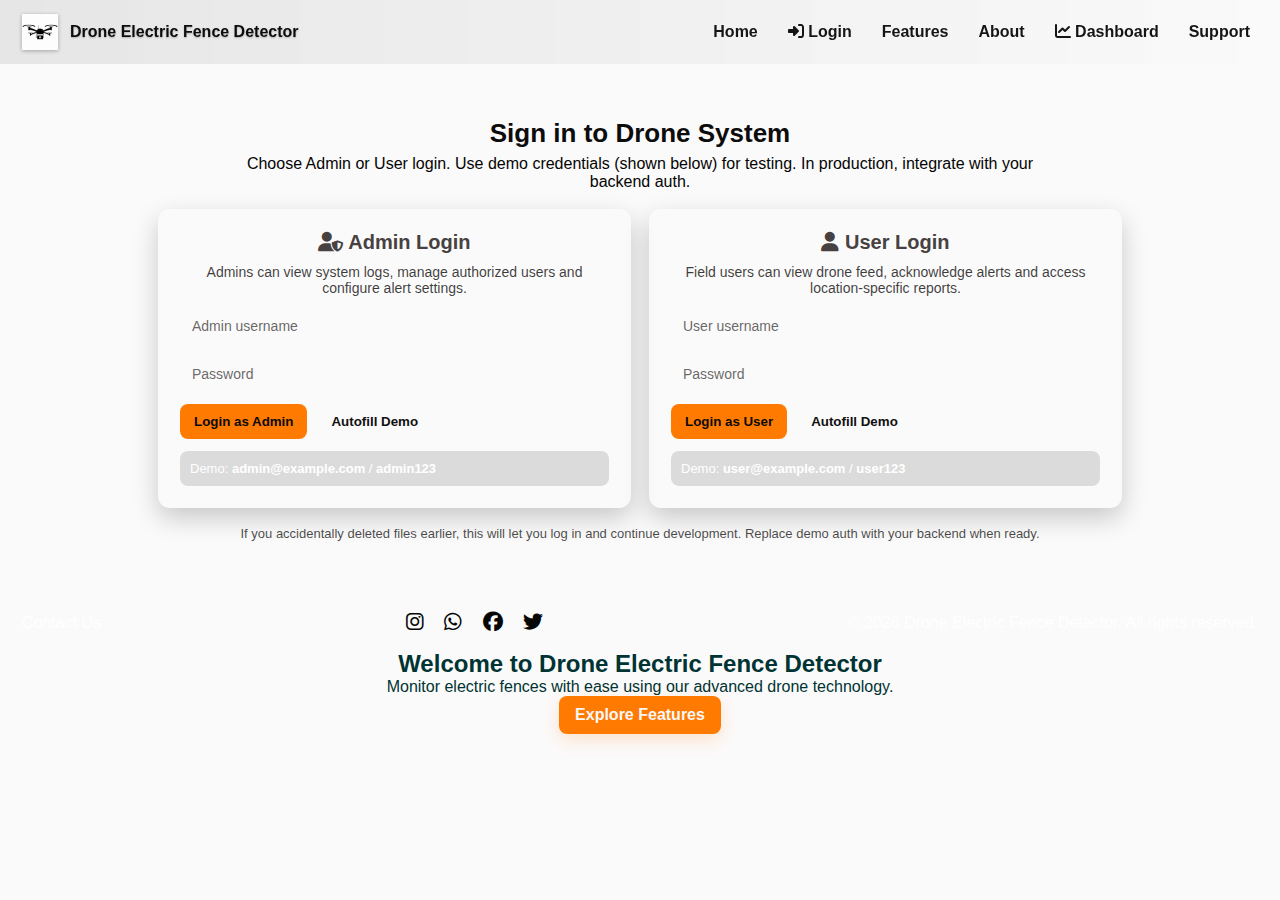
<file: index.html>
<!DOCTYPE html>
<html lang="en">
<head>
  <meta charset="utf-8" />
  <meta name="viewport" content="width=device-width,initial-scale=1" />
  <title>Drone Electric Fence Detector — Login</title>

  <!-- Font Awesome for icons -->
  <link rel="stylesheet" href="https://cdnjs.cloudflare.com/ajax/libs/font-awesome/6.5.0/css/all.min.css" integrity="sha512-..." crossorigin="anonymous" referrerpolicy="no-referrer" />

  <link rel="stylesheet" href="style.css" />
  <style>
    /* Small page-specific tweaks so login looks great with existing style.css */
    .login-page {
      max-width: 1000px;
      margin: 36px auto;
      padding: 18px;
    }

    .login-grid {
      display: grid;
      grid-template-columns: 1fr 1fr;
      gap: 18px;
      align-items: start;
    }

    .login-card {
      background: rgba(255,255,255,0.06);
      padding: 22px;
      border-radius: 12px;
      box-shadow: 0 10px 26px rgba(0,0,0,0.20);
      color: #050404;
    }

    .login-card h2{ color: #474141; margin-bottom:10px; font-size:20px; }
    .login-card p.desc{ color: rgba(26, 25, 25, 0.85); margin-bottom:12px; font-size:14px; }

    .form-row { margin-bottom:12px; }
    .form-row input {
      width:100%;
      padding:10px 12px;
      border-radius:8px;
      border: none;
      outline: none;
      font-size:14px;
      background: rgba(255,255,255,0.08);
      color:#030303;
    }
    .form-row input::placeholder { color: rgba(39, 37, 37, 0.7); }

    .login-actions { display:flex; gap:10px; align-items:center; margin-top:6px; }
    .login-actions .btn { padding:10px 14px; border-radius:8px; cursor:pointer; text-decoration:none; }
    .btn-login { background: var(--accent); color:#0b0a0a; font-weight:800; border:none; }
    .btn-alt { background: rgba(255,255,255,0.08); color:#111111; border: none; }

    .helper { font-size:13px; color: rgba(12, 12, 12, 0.75); margin-top:10px; }
    .error { color:#ffb4a6; font-weight:700; margin-top:8px; }

    /* Demo credentials box */
    .cred-box { margin-top:12px; background: rgba(3, 3, 3, 0.12); padding:10px; border-radius:8px; font-size:13px; color:#fff; }

    @media (max-width:880px){
      .login-grid { grid-template-columns: 1fr; }
    }
  </style>
</head>
<body>

  <!-- HEADER (same style as home) -->
  <header class="site-header">
    <div class="header-left">
      <div class="brand">
        <img src="assets/oip4.jpeg" alt="oip4" class="brand-icon" />
        <span class="brand-text">Drone Electric Fence Detector</span>
      </div>
    </div>

    <nav class="header-right">
      <ul class="nav-list">
        <li><a href="home.html">Home</a></li>
        <li><a href="index.html"><i class="fa-solid fa-right-to-bracket"></i> Login</a></li>
        <li><a href="#features">Features</a></li>
        <li><a href="#about">About</a></li>
        <li><a href="dashboard.html"><i class="fa-solid fa-chart-line"></i> Dashboard</a></li>
        <li><a href="#support">Support</a></li>
      </ul>
      <button id="hamburger" aria-label="Open menu" class="hamburger">
        <span></span><span></span><span></span>
      </button>
    </nav>
  </header>

  <!-- LOGIN MAIN -->
  <main class="login-page">

    <section style="text-align:center; color:#0d0c0c; margin-bottom:18px;">
      <h1 style="font-size:26px; margin-bottom:6px;">Sign in to Drone System</h1>
      <p style="color:rgb(5, 4, 4); max-width:820px; margin:0 auto;">
        Choose Admin or User login. Use demo credentials (shown below) for testing. In production, integrate with your backend auth.
      </p>
    </section>

    <div class="login-grid">
      <!-- ADMIN LOGIN -->
      <div class="login-card" aria-label="Admin Login Card">
        <h2><i class="fa-solid fa-user-shield"></i> Admin Login</h2>
        <p class="desc">Admins can view system logs, manage authorized users and configure alert settings.</p>

        <div class="form-row">
          <label class="sr-only" for="admin-username">Admin username</label>
          <input id="admin-username" placeholder="Admin username" autocomplete="username">
        </div>
        <div class="form-row">
          <label class="sr-only" for="admin-password">Admin password</label>
          <input id="admin-password" type="password" placeholder="Password" autocomplete="current-password">
        </div>

        <div class="login-actions">
          <button class="btn btn-login" onclick="performLogin('admin')">Login as Admin</button>
          <button class="btn btn-alt" onclick="fillDemo('admin')">Autofill Demo</button>
        </div>

        <div id="admin-error" class="error" role="alert" aria-live="polite" style="display:none"></div>

        <div class="cred-box">
          Demo: <strong>admin@example.com</strong> / <strong>admin123</strong>
        </div>
      </div>

      <!-- USER LOGIN -->
      <div class="login-card" aria-label="User Login Card">
        <h2><i class="fa-solid fa-user"></i> User Login</h2>
        <p class="desc">Field users can view drone feed, acknowledge alerts and access location-specific reports.</p>

        <div class="form-row">
          <label class="sr-only" for="user-username">User username</label>
          <input id="user-username" placeholder="User username" autocomplete="username">
        </div>
        <div class="form-row">
          <label class="sr-only" for="user-password">User password</label>
          <input id="user-password" type="password" placeholder="Password" autocomplete="current-password">
        </div>

        <div class="login-actions">
          <button class="btn btn-login" onclick="performLogin('user')">Login as User</button>
          <button class="btn btn-alt" onclick="fillDemo('user')">Autofill Demo</button>
        </div>

        <div id="user-error" class="error" role="alert" aria-live="polite" style="display:none"></div>

        <div class="cred-box">
          Demo: <strong>user@example.com</strong> / <strong>user123</strong>
        </div>
      </div>
    </div>

    <!-- small notes -->
    <section style="margin-top:18px; color:#fff; text-align:center;">
      <p class="helper">If you accidentally deleted files earlier, this will let you log in and continue development. Replace demo auth with your backend when ready.</p>
    </section>

  </main>

  <!-- FOOTER (same as home) -->
  <footer class="site-footer">
    <div class="footer-left">
      <p style="color:#fff">Contact Us</p>
    </div>
    <div class="footer-center">
      <a href="#" aria-label="Instagram"><i class="fa-brands fa-instagram"></i></a>
      <a href="#" aria-label="WhatsApp"><i class="fa-brands fa-whatsapp"></i></a>
      <a href="#" aria-label="Facebook"><i class="fa-brands fa-facebook"></i></a>
      <a href="#" aria-label="Twitter"><i class="fa-brands fa-twitter"></i></a>
    </div>
    <div class="footer-right">
      <p style="color:#fff">&copy; <span id="yearFooter"></span> Drone Electric Fence Detector. All rights reserved.</p>
    </div>
  </footer>

  <script>
    // demo credentials (client-side only for demo/testing)
    const DEMO = {
      admin: { username: 'admin@example.com', password: 'admin123' },
      user: { username: 'user@example.com', password: 'user123' }
    };

    // perform login (client side demo)
    function performLogin(role) {
      const isAdmin = role === 'admin';
      const username = document.getElementById(isAdmin ? 'admin-username' : 'user-username').value.trim();
      const password = document.getElementById(isAdmin ? 'admin-password' : 'user-password').value.trim();
      const errorEl = document.getElementById(isAdmin ? 'admin-error' : 'user-error');

      errorEl.style.display = 'none';
      errorEl.textContent = '';

      if (!username || !password) {
        errorEl.style.display = 'block';
        errorEl.textContent = 'Please enter both username and password.';
        return;
      }

      // Very simple demo check
      if (username === DEMO[role].username && password === DEMO[role].password) {
        // Save a small flag (for demo) and redirect to dashboard
        try { localStorage.setItem('drone_role', role); } catch(e) {}
        // show a quick toast / alert then redirect
        alert((isAdmin ? 'Admin' : 'User') + ' login successful — redirecting to Dashboard');
        window.location.href = 'dashboard.html';
      } else {
        errorEl.style.display = 'block';
        errorEl.textContent = 'Invalid credentials. Use the demo credentials or connect to your backend.';
      }
    }

    // autofill demo credentials
    function fillDemo(role) {
      if (role === 'admin') {
        document.getElementById('admin-username').value = DEMO.admin.username;
        document.getElementById('admin-password').value = DEMO.admin.password;
      } else {
        document.getElementById('user-username').value = DEMO.user.username;
        document.getElementById('user-password').value = DEMO.user.password;
      }
    }

    // header hamburger behavior: re-use same IDs as script.js expects
    const hamburger = document.getElementById('hamburger');
    hamburger?.addEventListener('click', () => {
      // if overlay from home exists, toggle it; otherwise open home
      const overlay = document.getElementById('overlayMenu');
      if (overlay) {
        overlay.classList.add('open');
        overlay.setAttribute('aria-hidden', 'false');
      } else {
        // fallback: go to home where menu exists
        window.location.href = 'home.html';
      }
    });

    document.getElementById('yearFooter').textContent = new Date().getFullYear();
  </script>
  <script src="script.js"></script>


</body>
</html>
            <h2 >Welcome to Drone Electric Fence Detector</h2>
            <p class="desc">Monitor electric fences with ease using our advanced drone technology.</p>
            <section style="display:flex; justify-content:center; align-items:center;">
            <a href="#features" class="btn btn-primary">Explore Features</a></section>
            <style>
.center-btn {
  display: block;       /* make it a block element */
  margin: 20px auto;    /* auto margin will center it */
  width: fit-content;   /* button jitna hi width */
}
</style>

          </div>

          <!-- Slide 2 -->
          <div class="slide">
            <h2>Real-time Alerts</h2>
            <p class="desc">Get instant notifications on fence breaches and anomalies.</p>
            <a href="#alerts" class="btn btn-primary">Learn More</a>
            
          </div>

          <!-- Slide 3 -->
          <div class="slide">
            <h2>Comprehensive Reports</h2>
            <p class="desc">Access detailed reports and analytics to improve fence management.</p>
            <a href="#reports" class="btn btn-primary">View Reports</a>
          </div>

        </div>

        <!-- Navigation dots -->
        <div class="slide-dots" id="slideDots" aria-label="Slide navigation">
          <button class="dot active
</file>
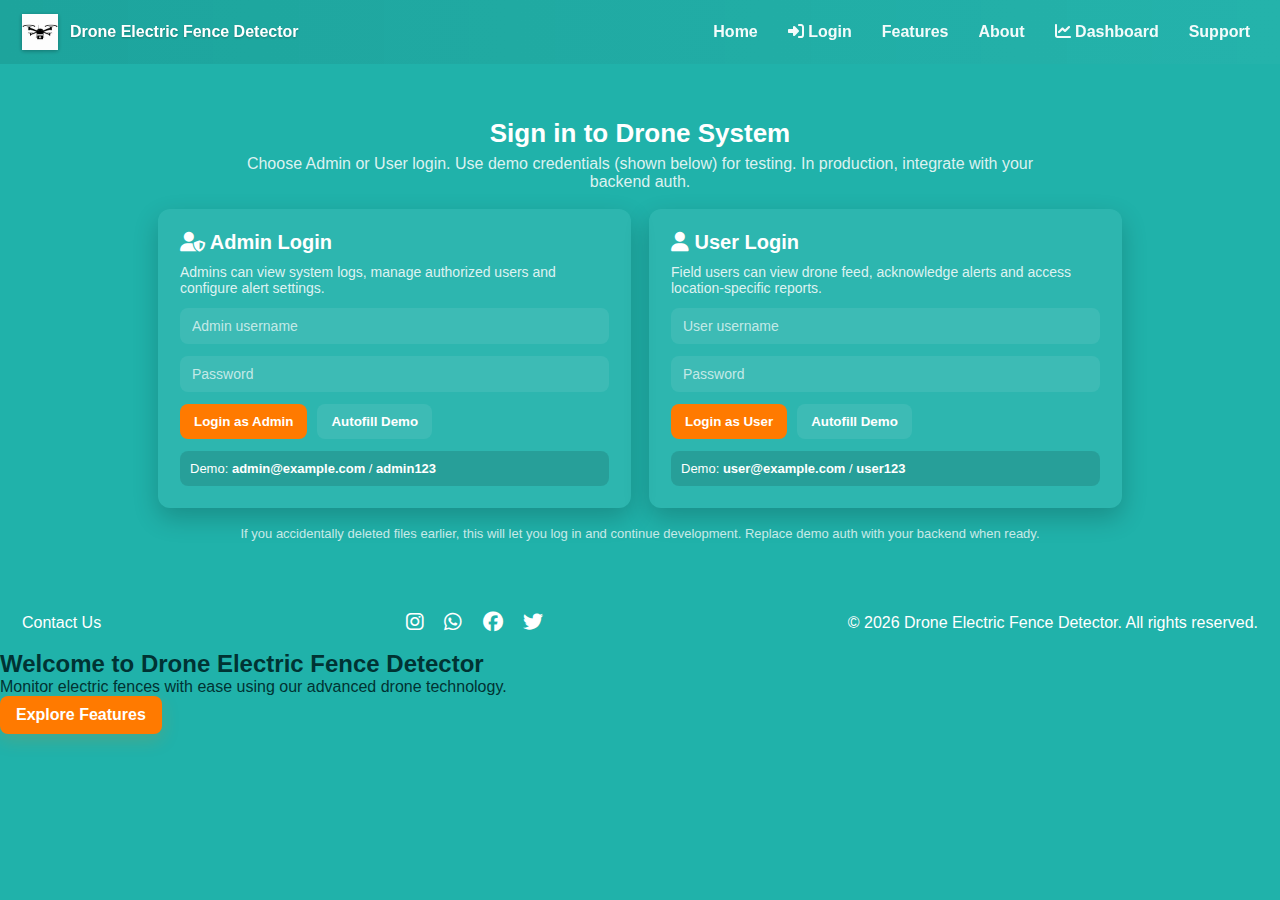
<file: sihfrontend/index.html>
<!DOCTYPE html>
<html lang="en">
<head>
  <meta charset="utf-8" />
  <meta name="viewport" content="width=device-width,initial-scale=1" />
  <title>Drone Electric Fence Detector — Login</title>

  <!-- Font Awesome for icons -->
  <link rel="stylesheet" href="https://cdnjs.cloudflare.com/ajax/libs/font-awesome/6.5.0/css/all.min.css" integrity="sha512-..." crossorigin="anonymous" referrerpolicy="no-referrer" />

  <link rel="stylesheet" href="style.css" />
  <style>
    /* Small page-specific tweaks so login looks great with existing style.css */
    .login-page {
      max-width: 1000px;
      margin: 36px auto;
      padding: 18px;
    }

    .login-grid {
      display: grid;
      grid-template-columns: 1fr 1fr;
      gap: 18px;
      align-items: start;
    }

    .login-card {
      background: rgba(255,255,255,0.06);
      padding: 22px;
      border-radius: 12px;
      box-shadow: 0 10px 26px rgba(0,0,0,0.20);
      color: #fff;
    }

    .login-card h2{ color: #fff; margin-bottom:10px; font-size:20px; }
    .login-card p.desc{ color: rgba(255,255,255,0.85); margin-bottom:12px; font-size:14px; }

    .form-row { margin-bottom:12px; }
    .form-row input {
      width:100%;
      padding:10px 12px;
      border-radius:8px;
      border: none;
      outline: none;
      font-size:14px;
      background: rgba(255,255,255,0.08);
      color:#fff;
    }
    .form-row input::placeholder { color: rgba(255,255,255,0.7); }

    .login-actions { display:flex; gap:10px; align-items:center; margin-top:6px; }
    .login-actions .btn { padding:10px 14px; border-radius:8px; cursor:pointer; text-decoration:none; }
    .btn-login { background: var(--accent); color:#fff; font-weight:800; border:none; }
    .btn-alt { background: rgba(255,255,255,0.08); color:#fff; border: none; }

    .helper { font-size:13px; color: rgba(255,255,255,0.75); margin-top:10px; }
    .error { color:#ffb4a6; font-weight:700; margin-top:8px; }

    /* Demo credentials box */
    .cred-box { margin-top:12px; background: rgba(0,0,0,0.12); padding:10px; border-radius:8px; font-size:13px; color:#fff; }

    @media (max-width:880px){
      .login-grid { grid-template-columns: 1fr; }
    }
  </style>
</head>
<body>

  <!-- HEADER (same style as home) -->
  <header class="site-header">
    <div class="header-left">
      <div class="brand">
        <img src="assets/oip4.jpeg" alt="oip4" class="brand-icon" />
        <span class="brand-text">Drone Electric Fence Detector</span>
      </div>
    </div>

    <nav class="header-right">
      <ul class="nav-list">
        <li><a href="home.html">Home</a></li>
        <li><a href="index.html"><i class="fa-solid fa-right-to-bracket"></i> Login</a></li>
        <li><a href="#features">Features</a></li>
        <li><a href="#about">About</a></li>
        <li><a href="dashboard.html"><i class="fa-solid fa-chart-line"></i> Dashboard</a></li>
        <li><a href="#support">Support</a></li>
      </ul>
      <button id="hamburger" aria-label="Open menu" class="hamburger">
        <span></span><span></span><span></span>
      </button>
    </nav>
  </header>

  <!-- LOGIN MAIN -->
  <main class="login-page">

    <section style="text-align:center; color:#fff; margin-bottom:18px;">
      <h1 style="font-size:26px; margin-bottom:6px;">Sign in to Drone System</h1>
      <p style="color:rgba(255,255,255,0.85); max-width:820px; margin:0 auto;">
        Choose Admin or User login. Use demo credentials (shown below) for testing. In production, integrate with your backend auth.
      </p>
    </section>

    <div class="login-grid">
      <!-- ADMIN LOGIN -->
      <div class="login-card" aria-label="Admin Login Card">
        <h2><i class="fa-solid fa-user-shield"></i> Admin Login</h2>
        <p class="desc">Admins can view system logs, manage authorized users and configure alert settings.</p>

        <div class="form-row">
          <label class="sr-only" for="admin-username">Admin username</label>
          <input id="admin-username" placeholder="Admin username" autocomplete="username">
        </div>
        <div class="form-row">
          <label class="sr-only" for="admin-password">Admin password</label>
          <input id="admin-password" type="password" placeholder="Password" autocomplete="current-password">
        </div>

        <div class="login-actions">
          <button class="btn btn-login" onclick="performLogin('admin')">Login as Admin</button>
          <button class="btn btn-alt" onclick="fillDemo('admin')">Autofill Demo</button>
        </div>

        <div id="admin-error" class="error" role="alert" aria-live="polite" style="display:none"></div>

        <div class="cred-box">
          Demo: <strong>admin@example.com</strong> / <strong>admin123</strong>
        </div>
      </div>

      <!-- USER LOGIN -->
      <div class="login-card" aria-label="User Login Card">
        <h2><i class="fa-solid fa-user"></i> User Login</h2>
        <p class="desc">Field users can view drone feed, acknowledge alerts and access location-specific reports.</p>

        <div class="form-row">
          <label class="sr-only" for="user-username">User username</label>
          <input id="user-username" placeholder="User username" autocomplete="username">
        </div>
        <div class="form-row">
          <label class="sr-only" for="user-password">User password</label>
          <input id="user-password" type="password" placeholder="Password" autocomplete="current-password">
        </div>

        <div class="login-actions">
          <button class="btn btn-login" onclick="performLogin('user')">Login as User</button>
          <button class="btn btn-alt" onclick="fillDemo('user')">Autofill Demo</button>
        </div>

        <div id="user-error" class="error" role="alert" aria-live="polite" style="display:none"></div>

        <div class="cred-box">
          Demo: <strong>user@example.com</strong> / <strong>user123</strong>
        </div>
      </div>
    </div>

    <!-- small notes -->
    <section style="margin-top:18px; color:#fff; text-align:center;">
      <p class="helper">If you accidentally deleted files earlier, this will let you log in and continue development. Replace demo auth with your backend when ready.</p>
    </section>

  </main>

  <!-- FOOTER (same as home) -->
  <footer class="site-footer">
    <div class="footer-left">
      <p style="color:#fff">Contact Us</p>
    </div>
    <div class="footer-center">
      <a href="#" aria-label="Instagram"><i class="fa-brands fa-instagram"></i></a>
      <a href="#" aria-label="WhatsApp"><i class="fa-brands fa-whatsapp"></i></a>
      <a href="#" aria-label="Facebook"><i class="fa-brands fa-facebook"></i></a>
      <a href="#" aria-label="Twitter"><i class="fa-brands fa-twitter"></i></a>
    </div>
    <div class="footer-right">
      <p style="color:#fff">&copy; <span id="yearFooter"></span> Drone Electric Fence Detector. All rights reserved.</p>
    </div>
  </footer>

  <script>
    // demo credentials (client-side only for demo/testing)
    const DEMO = {
      admin: { username: 'admin@example.com', password: 'admin123' },
      user: { username: 'user@example.com', password: 'user123' }
    };

    // perform login (client side demo)
    function performLogin(role) {
      const isAdmin = role === 'admin';
      const username = document.getElementById(isAdmin ? 'admin-username' : 'user-username').value.trim();
      const password = document.getElementById(isAdmin ? 'admin-password' : 'user-password').value.trim();
      const errorEl = document.getElementById(isAdmin ? 'admin-error' : 'user-error');

      errorEl.style.display = 'none';
      errorEl.textContent = '';

      if (!username || !password) {
        errorEl.style.display = 'block';
        errorEl.textContent = 'Please enter both username and password.';
        return;
      }

      // Very simple demo check
      if (username === DEMO[role].username && password === DEMO[role].password) {
        // Save a small flag (for demo) and redirect to dashboard
        try { localStorage.setItem('drone_role', role); } catch(e) {}
        // show a quick toast / alert then redirect
        alert((isAdmin ? 'Admin' : 'User') + ' login successful — redirecting to Dashboard');
        window.location.href = 'dashboard.html';
      } else {
        errorEl.style.display = 'block';
        errorEl.textContent = 'Invalid credentials. Use the demo credentials or connect to your backend.';
      }
    }

    // autofill demo credentials
    function fillDemo(role) {
      if (role === 'admin') {
        document.getElementById('admin-username').value = DEMO.admin.username;
        document.getElementById('admin-password').value = DEMO.admin.password;
      } else {
        document.getElementById('user-username').value = DEMO.user.username;
        document.getElementById('user-password').value = DEMO.user.password;
      }
    }

    // header hamburger behavior: re-use same IDs as script.js expects
    const hamburger = document.getElementById('hamburger');
    hamburger?.addEventListener('click', () => {
      // if overlay from home exists, toggle it; otherwise open home
      const overlay = document.getElementById('overlayMenu');
      if (overlay) {
        overlay.classList.add('open');
        overlay.setAttribute('aria-hidden', 'false');
      } else {
        // fallback: go to home where menu exists
        window.location.href = 'home.html';
      }
    });

    document.getElementById('yearFooter').textContent = new Date().getFullYear();
  </script>
  <script src="script.js"></script>


</body>
</html>
            <h2>Welcome to Drone Electric Fence Detector</h2>
            <p class="desc">Monitor electric fences with ease using our advanced drone technology.</p>
            <a href="#features" class="btn btn-primary">Explore Features</a>
          </div>

          <!-- Slide 2 -->
          <div class="slide">
            <h2>Real-time Alerts</h2>
            <p class="desc">Get instant notifications on fence breaches and anomalies.</p>
            <a href="#alerts" class="btn btn-primary">Learn More</a>
          </div>

          <!-- Slide 3 -->
          <div class="slide">
            <h2>Comprehensive Reports</h2>
            <p class="desc">Access detailed reports and analytics to improve fence management.</p>
            <a href="#reports" class="btn btn-primary">View Reports</a>
          </div>

        </div>

        <!-- Navigation dots -->
        <div class="slide-dots" id="slideDots" aria-label="Slide navigation">
          <button class="dot active
</file>
<file: style.css>
/* ---------- General / Colors ---------- */
:root{
  --sea-green: #f3f2f15e;       /* sea green primary */
  --dark: #e8f3f1;
  --accent: #ff7a00;          /* orange accent */
  --white: #ffffff5c;
  --overlay-white: rgba(255, 255, 255, 0.217);
  --text-muted: #0a0b0b;
}
/* Dashboard content spacing */
.dashboard-container {
  max-width: 1200px;    /* max width of content */
  margin: 0 auto;       /* horizontally center */
  padding: 0 20px;      /* left & right space */
  box-sizing: border-box;
}
.dashboard-card {
  background-color: #fff;           /* white background */
  border-radius: 8px;               /* optional rounded corners */
  padding: 20px;                    /* content ke andar space */
  box-shadow: 0 4px 12px rgba(0,0,0,0.1); /* subtle shadow 3D look */
}
.dashboard-card:hover {
  box-shadow: 0 8px 20px rgba(247, 240, 240, 0.15);
}


.app-proto {
  display: flex;
  flex-direction: column;
  gap: 20px; /* pehle 10px tha, ab thoda zyada gap */
  margin-bottom: 20px; /* neeche bhi space */
  padding: 15px;                    /* content ke andar thoda space */
  border: 2px solid #ccc;           /* grey border, thickness 2px */
  border-radius: 8px;               /* corners thode rounded */
  background-color: #fff;
  box-shadow: 0 4px 8px rgba(0,0,0,0.2);
  transition: box-shadow 0.3s ease;   
}

/* Reset simple things */
*{ box-sizing: border-box; margin:0; padding:0; }
html,body{ height:100%; font-family: "Segoe UI", Roboto, Arial, sans-serif; color:#033; }

/* Sea green background fills whole page */
body{ background: var(--sea-green); }

/* ---------- Header ---------- */
.site-header{
  display:flex;
  align-items:center;
  justify-content:space-between;
  padding:14px 22px;
  background: linear-gradient(90deg, rgba(0,0,0,0.08), rgba(255,255,255,0.02));
  backdrop-filter: blur(6px);
}

.brand{ display:flex; align-items:center; gap:12px; }
.brand-icon{ width:36px; height:36px; object-fit:contain; filter: drop-shadow(0 1px 2px rgba(0,0,0,0.3)); }
.brand-text{ font-weight:700; color:#0c0c0c; font-size:16px; text-shadow: 0 1px 2px rgba(0,0,0,0.25); }

/* Nav list */
.header-right{ display:flex; align-items:center; gap:12px; }
.nav-list{ display:flex; gap:14px; list-style:none; align-items:center; }
.nav-list a{
  color: rgba(8, 8, 8, 0.95);
  text-decoration:none;
  font-weight:600;
  padding:6px 8px;
  border-radius:6px;
}
.nav-list a:hover{ background: rgba(255,255,255,0.08); }

/* Login icon special */
.login-link i{ margin-right:6px; }

/* Hamburger button for small screens */
.hamburger{ display:none; background:transparent; border:0; cursor:pointer; width:42px; height:34px; position:relative; }
.hamburger span{ display:block; height:3px; background:#141414; margin:5px 0; border-radius:3px; }

/* ---------- Overlay Menu ---------- */
.overlay-menu{
  position:fixed;
  inset:0;
  background:var(--overlay-white);
  transform: translateY(-100%);
  opacity:0;
  transition: transform .28s ease, opacity .28s ease;
  z-index:1200;
  padding:24px;
}
.overlay-menu.open{ transform:none; opacity:1; }
.overlay-close{
  background:transparent; border:0; font-size:22px; position:absolute; right:18px; top:18px; cursor:pointer; color:var(--dark);
}
.overlay-content{ width:100%; max-width:420px; margin:80px auto 0; text-align:left; }
.overlay-content ul{ list-style:none; padding:0; }
.overlay-content li{ padding:12px 0; border-bottom:1px solid rgba(0,0,0,0.06); }
.overlay-content a{ text-decoration:none; color:var(--dark); font-weight:700; font-size:18px; }

/* ---------- HERO ---------- */
.home-main{ max-width:1200px; margin:30px auto; padding:12px; }

/* Hero section background image (cover) */
.hero{
  position:relative;
  height:520px;
  border-radius:14px;
  overflow:hidden;
  box-shadow: 0 10px 30px rgba(0,0,0,0.25);
  background-image: url('assets/hero-bg.jpg'); /* set your main hero image here */
  background-size:cover;
  background-position:center;
}

/* fallback invisible image for SEO */
.hero-fallback{ display:none; }

/* dark transparent overlay for text readability */
.hero-overlay{
  position:absolute;
  inset:0;
  background: linear-gradient(180deg, rgba(0,0,0,0.28), rgba(0,0,0,0.42));
  display:flex;
  align-items:center;
  justify-content:center;
  padding:40px;
}

/* Slideshow container */
.slides{ width:100%; max-width:1000px; height:100%; position:relative; display:flex; align-items:center; justify-content:center; }
.slide{
  position:absolute;
  width:85%;
  max-width:920px;
  padding:28px 34px;
  background: linear-gradient(0deg, rgba(241, 231, 231, 0.162), rgba(243, 231, 231, 0.094));
  border-radius:10px;
  color:var(--white);
  opacity:0;
  transform: translateY(10px);
  transition: opacity .8s ease, transform .6s ease;
  text-align:center;
}
.slide.active{ opacity:1; transform:none; }

/* Slide text */
.slide-title{ color:var(--accent); font-weight:bold; font-size:22px; letter-spacing:1px; text-transform:uppercase; margin-bottom:10px; }
.slide-sub{ color:#f9f2f2; font-size:15px; margin-bottom:12px; line-height:1.4; }
.slide-points{ margin:8px 0 12px 0; color:#f2e8e8; font-weight:600; }
.slide-points li{ margin:6px 0; }

/* Buttons */
.btn{ display:inline-block; padding:10px 16px; border-radius:8px; text-decoration:none; font-weight:700; }
.btn-primary{ background:var(--accent); color:#f9f7f7; box-shadow: 0 6px 18px rgba(255,122,0,0.18); }
.btn-secondary{ background:rgba(255,255,255,0.18); color:#111111; border:1px solid rgba(255,255,255,0.08); }

/* ---------- Quick info section ---------- */
.quick-info{ display:flex; gap:16px; margin-top:18px; justify-content:center; flex-wrap:wrap; }
.info-card{
  background: rgba(248, 242, 242, 0.06);
  border-radius:10px;
  padding:14px 18px;
  min-width:210px;
  color:#030303;
  text-align:center;
  box-shadow: 0 6px 20px rgba(0,0,0,0.18);
}
.info-card i{ font-size:20px; color:var(--accent); margin-bottom:8px; display:block; }

/* ---------- About CTA ---------- */
.about-cta{ display:flex; gap:18px; margin-top:18px; align-items:center; justify-content:space-between; background: rgba(12, 11, 11, 0.03); padding:18px; border-radius:10px; color:#fff; }
.about-text h2{ font-size:20px; color:#100f0f; margin-bottom:6px; }
.about-cta-btn{ text-align:right; }
.scene{
  position:relative;
  width:100%;
  height:320px;
  background:linear-gradient(180deg,hwb(92 90% 4%), transparent);
  border-radius:12px;
  overflow:hidden;
  padding:12px;
}
.ground{
  position:absolute;
  left:0;
  right:0;
  bottom:0;
  height:72px;
  background:linear-gradient(180deg,#c1dba1af,#e1efe1);
  box-shadow:inset 0 6px 20px rgba(236, 239, 238, 0.447);
}
.drone{
  position:absolute;
  width:84px;
  height:44px;
  left:20px;
  top:40px;
  display:flex;
  align-items:center;
  justify-content:center;
  transform-origin:center;
  animation:fly 8s linear infinite;
}
.drone .body{
  width:64px;
  height:28px;
  background:linear-gradient(90deg,#fffafa,#f4f0f0);
  border-radius:8px;
  box-shadow:0 6px 12px rgb(245, 246, 250);
  display:flex;
  align-items:center;
  justify-content:center;
  font-weight:700;
  color:var(--accent-2);
}
.prop{
  position:absolute;
  top:-8px;
  width:18px;
  height:6px;
  background:rgb(250, 246, 246);
  border-radius:6px;
}
.prop.left{left:-4px}
.prop.right{right:-4px}
@keyframes fly{
  0%{transform:translate(0px,0px)}
  25%{transform:translate(220px, -36px) rotate(-8deg)}
  50%{transform:translate(420px, -12px) rotate(4deg)}
  75%{transform:translate(220px, -48px) rotate(-2deg)}
  100%{transform:translate(0px,0px)}
}
/* Dashboard row: side by side cards */
.dashboard-row {
  display: flex;          /* side by side */
  flex-wrap: wrap;        /* responsive stack on small screens */
  gap: 20px;              /* space between cards */
  margin: 12px 0;
}

/* Each card inside the row */
.dashboard-row .dashboard-card {
  flex: 1;               /* equal width */
  min-width: 300px;      /* responsive minimum width */
  background: #0c0c0c;
  padding: 12px;
  border-radius: 12px;
  box-shadow: 0 6px 12px rgba(0,0,0,0.05);
}

/* Map iframe inside card */
.map-frame iframe {
  width: 100%;
  height: 300px;
  border: 0;
  border-radius: 12px;
}

/* Excel table styling */
table {
  width: 100%;
  border-collapse: collapse;
}

th, td {
  padding: 8px;
  border-bottom: 1px solid #121213;
  text-align: left;
}

tr.good {
  background: #111111;
}

tr.bad {
  background: #050504;
}
/* App prototype */
.app-proto {
  display: flex;
  flex-direction: column;
  gap: 10px;
}
.mini-map {
  position: relative;
  height: 260px;
  border-radius: 8px;
  background: linear-gradient(180deg, #ffffff, #f0fff7);
  overflow: hidden;
}
.drone-dot {
  position: absolute;
  width: 14px;
  height: 14px;
  border-radius: 50%;
  background: #ff3b30;
  box-shadow: 0 6px 12px rgba(255, 59, 48, .12);
  display: flex;
  align-items: center;
  justify-content: center;
  color: white;
  font-size: 10px;
}





/* ---------- Footer ---------- */
.site-footer{
  display:flex;
  gap:8px;
  align-items:center;
  justify-content:space-between;
  padding:16px 22px;
  margin-top:24px;
  color:#060606;
}
.site-footer a{ color:#060606; margin:0 8px; font-size:20px; text-decoration:none; }

/* ---------- Responsive ---------- */
@media (max-width: 900px){
  .nav-list{ display:none; }
  .hamburger{ display:block; }
  .hero{ height:480px; }
  .slide-title{ font-size:18px; }
  .slide-sub{ font-size:14px; }
  .home-main{ padding:10px; }
}
@media (max-width:480px){
  .hero{ height:420px; }
  .slide{ width:92%; padding:18px; }
  .info-card{ min-width:140px; padding:10px; }
}
h2{
  text-align: center;

}
p{
  text-align: center;
}
.btn btn-primary{
  text-align: center;
}
</file>
<file: sihfrontend/style.css>
/* ---------- General / Colors ---------- */
:root{
  --sea-green: #20b2aa;       /* sea green primary */
  --dark: #0f3d36;
  --accent: #ff7a00;          /* orange accent */
  --white: #ffffff;
  --overlay-white: rgba(255,255,255,0.98);
  --text-muted: #e9f5f2;
}

/* Reset simple things */
*{ box-sizing: border-box; margin:0; padding:0; }
html,body{ height:100%; font-family: "Segoe UI", Roboto, Arial, sans-serif; color:#033; }

/* Sea green background fills whole page */
body{ background: var(--sea-green); }

/* ---------- Header ---------- */
.site-header{
  display:flex;
  align-items:center;
  justify-content:space-between;
  padding:14px 22px;
  background: linear-gradient(90deg, rgba(0,0,0,0.08), rgba(255,255,255,0.02));
  backdrop-filter: blur(6px);
}

.brand{ display:flex; align-items:center; gap:12px; }
.brand-icon{ width:36px; height:36px; object-fit:contain; filter: drop-shadow(0 1px 2px rgba(0,0,0,0.3)); }
.brand-text{ font-weight:700; color:#fff; font-size:16px; text-shadow: 0 1px 2px rgba(0,0,0,0.25); }

/* Nav list */
.header-right{ display:flex; align-items:center; gap:12px; }
.nav-list{ display:flex; gap:14px; list-style:none; align-items:center; }
.nav-list a{
  color: rgba(255,255,255,0.95);
  text-decoration:none;
  font-weight:600;
  padding:6px 8px;
  border-radius:6px;
}
.nav-list a:hover{ background: rgba(255,255,255,0.08); }

/* Login icon special */
.login-link i{ margin-right:6px; }

/* Hamburger button for small screens */
.hamburger{ display:none; background:transparent; border:0; cursor:pointer; width:42px; height:34px; position:relative; }
.hamburger span{ display:block; height:3px; background:#fff; margin:5px 0; border-radius:3px; }

/* ---------- Overlay Menu ---------- */
.overlay-menu{
  position:fixed;
  inset:0;
  background:var(--overlay-white);
  transform: translateY(-100%);
  opacity:0;
  transition: transform .28s ease, opacity .28s ease;
  z-index:1200;
  padding:24px;
}
.overlay-menu.open{ transform:none; opacity:1; }
.overlay-close{
  background:transparent; border:0; font-size:22px; position:absolute; right:18px; top:18px; cursor:pointer; color:var(--dark);
}
.overlay-content{ width:100%; max-width:420px; margin:80px auto 0; text-align:left; }
.overlay-content ul{ list-style:none; padding:0; }
.overlay-content li{ padding:12px 0; border-bottom:1px solid rgba(0,0,0,0.06); }
.overlay-content a{ text-decoration:none; color:var(--dark); font-weight:700; font-size:18px; }

/* ---------- HERO ---------- */
.home-main{ max-width:1200px; margin:30px auto; padding:12px; }

/* Hero section background image (cover) */
.hero{
  position:relative;
  height:520px;
  border-radius:14px;
  overflow:hidden;
  box-shadow: 0 10px 30px rgba(0,0,0,0.25);
  background-image: url('assets/hero-bg.jpg'); /* set your main hero image here */
  background-size:cover;
  background-position:center;
}

/* fallback invisible image for SEO */
.hero-fallback{ display:none; }

/* dark transparent overlay for text readability */
.hero-overlay{
  position:absolute;
  inset:0;
  background: linear-gradient(180deg, rgba(0,0,0,0.28), rgba(0,0,0,0.42));
  display:flex;
  align-items:center;
  justify-content:center;
  padding:40px;
}

/* Slideshow container */
.slides{ width:100%; max-width:1000px; height:100%; position:relative; display:flex; align-items:center; justify-content:center; }
.slide{
  position:absolute;
  width:85%;
  max-width:920px;
  padding:28px 34px;
  background: linear-gradient(0deg, rgba(0,0,0,0.42), rgba(0,0,0,0.22));
  border-radius:10px;
  color:var(--white);
  opacity:0;
  transform: translateY(10px);
  transition: opacity .8s ease, transform .6s ease;
  text-align:left;
}
.slide.active{ opacity:1; transform:none; }

/* Slide text */
.slide-title{ color:var(--accent); font-weight:800; font-size:22px; letter-spacing:1px; text-transform:uppercase; margin-bottom:10px; }
.slide-sub{ color:#ffffff; font-size:15px; margin-bottom:12px; line-height:1.4; }
.slide-points{ margin:8px 0 12px 0; color:#f3fff7; font-weight:600; }
.slide-points li{ margin:6px 0; }

/* Buttons */
.btn{ display:inline-block; padding:10px 16px; border-radius:8px; text-decoration:none; font-weight:700; }
.btn-primary{ background:var(--accent); color:#fff; box-shadow: 0 6px 18px rgba(255,122,0,0.18); }
.btn-secondary{ background:rgba(255,255,255,0.18); color:#fff; border:1px solid rgba(255,255,255,0.08); }

/* ---------- Quick info section ---------- */
.quick-info{ display:flex; gap:16px; margin-top:18px; justify-content:center; flex-wrap:wrap; }
.info-card{
  background: rgba(255,255,255,0.06);
  border-radius:10px;
  padding:14px 18px;
  min-width:210px;
  color:#fff;
  text-align:center;
  box-shadow: 0 6px 20px rgba(0,0,0,0.18);
}
.info-card i{ font-size:20px; color:var(--accent); margin-bottom:8px; display:block; }

/* ---------- About CTA ---------- */
.about-cta{ display:flex; gap:18px; margin-top:18px; align-items:center; justify-content:space-between; background: rgba(255,255,255,0.03); padding:18px; border-radius:10px; color:#fff; }
.about-text h2{ font-size:20px; color:#fff; margin-bottom:6px; }
.about-cta-btn{ text-align:right; }

/* ---------- Footer ---------- */
.site-footer{
  display:flex;
  gap:8px;
  align-items:center;
  justify-content:space-between;
  padding:16px 22px;
  margin-top:24px;
  color:#fff;
}
.site-footer a{ color:#fff; margin:0 8px; font-size:20px; text-decoration:none; }

/* ---------- Responsive ---------- */
@media (max-width: 900px){
  .nav-list{ display:none; }
  .hamburger{ display:block; }
  .hero{ height:480px; }
  .slide-title{ font-size:18px; }
  .slide-sub{ font-size:14px; }
  .home-main{ padding:10px; }
}
@media (max-width:480px){
  .hero{ height:420px; }
  .slide{ width:92%; padding:18px; }
  .info-card{ min-width:140px; padding:10px; }
}
</file>
